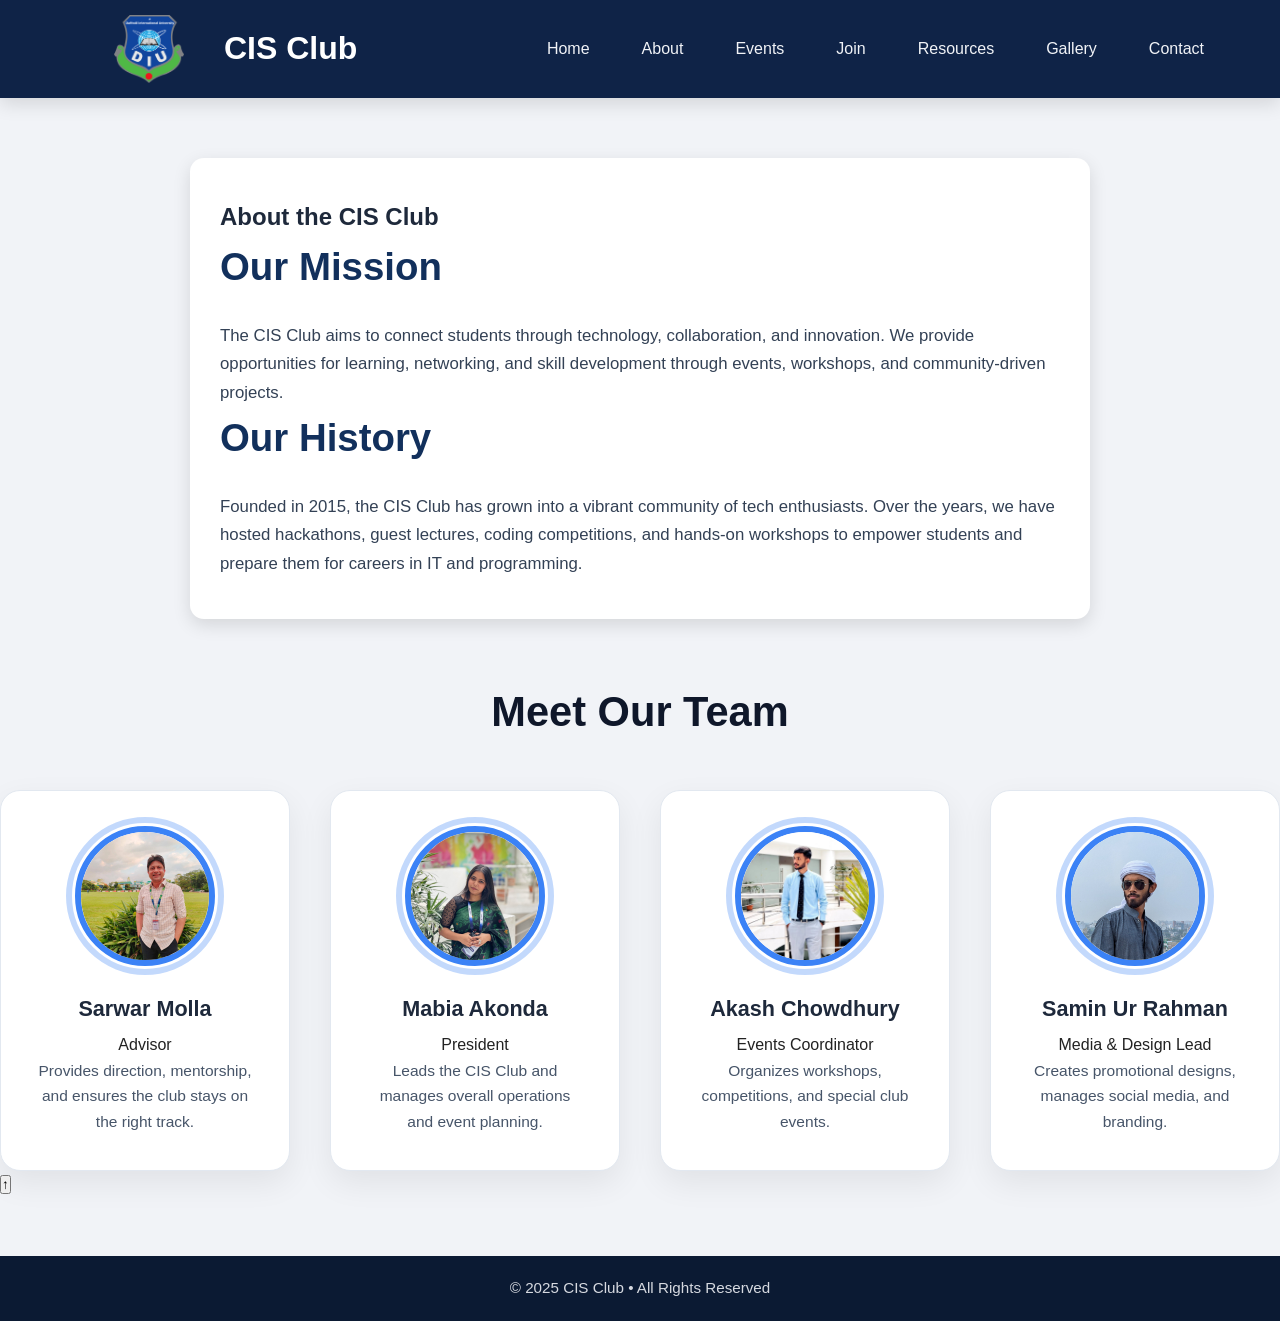
<file: about.html>
<!DOCTYPE html>
<html lang="en">
<head>
    <meta charset="UTF-8">
    <meta name="viewport" content="width=device-width, initial-scale=1.0">
    <title>CIS Club – About</title>
    <link rel="stylesheet" href="style.css">
    <script src="app.js"></script>
</head>

<body>

    <!-- Navigation -->
    <header class="header">
        <nav class="navbar">
            <!-- LOGO + TEXT -->
            <div class="logo-section">
                <img src="logo.png" alt="CIS Club Logo">
                <span class="club-title">CIS Club</span>
            </div>
            <ul class="nav-links">
                <li><a href="index.html">Home</a></li>
                <li><a href="about.html" class="active">About</a></li>
                <li><a href="events.html">Events</a></li>
                <li><a href="members.html">Join</a></li>
                <li><a href="resources.html">Resources</a></li>
                <li><a href="gallery.html">Gallery</a></li>
                <li><a href="contact.html">Contact</a></li>
            </ul>
        </nav>
    </header>

    <!-- Mission Section -->
    <section class="about-section">
        <div class="about-cis-club">
        <h1>About the CIS Club</h1>

        <div class="mission">
            <h2>Our Mission</h2>
            <p>
                The CIS Club aims to connect students through technology, collaboration, and innovation. 
                We provide opportunities for learning, networking, and skill development through events, 
                workshops, and community-driven projects.
            </p>
        </div>

        <!-- History -->
        <div class="history">
            <h2>Our History</h2>
            <p>
                Founded in 2015, the CIS Club has grown into a vibrant community of tech enthusiasts. 
                Over the years, we have hosted hackathons, guest lectures, coding competitions, and 
                hands-on workshops to empower students and prepare them for careers in IT and programming.
            </p>
        </div>
    </section>

    <!-- Team Members -->
    <section class="team-section">
        <h2>Meet Our Team</h2>

        <div class="team-grid">

            <div class="team-card">
                <img src="team1.jpg" alt="Team Member Photo">
                <h3>Sarwar Molla</h3>
                <p>Advisor</p>
                <p class="bio">Provides direction, mentorship, and ensures the club stays on the right track.</p>
            </div>

            <div class="team-card">
                <img src="team2.jpg" alt="Team Member Photo">
                <h3>Mabia Akonda</h3>
                <p>President</p>
                <p class="bio">Leads the CIS Club and manages overall operations and event planning.</p>
            </div>

            <div class="team-card">
                <img src="team3.jpg" alt="Team Member Photo">
                <h3>Akash Chowdhury</h3>
                <p>Events Coordinator</p>
                <p class="bio">Organizes workshops, competitions, and special club events.</p>
            </div>

            <div class="team-card">
                <img src="team4.jpg" alt="Team Member Photo">
                <h3>Samin Ur Rahman</h3>
                <p>Media & Design Lead</p>
                <p class="bio">Creates promotional designs, manages social media, and branding.</p>
            </div>

        </div>
    </section>

    <!-- Scroll-to-top button -->
    <button id="scrollTopBtn" aria-label="Scroll to top">↑</button>

    <!-- Footer -->
    <footer class="footer">
        <p>© 2025 CIS Club • All Rights Reserved</p>
    </footer>

    <!-- Back to Top Button -->
    <a href="#" id="backToTop" class="back-to-top">▲</a>

    
</body>
</html>
</file>
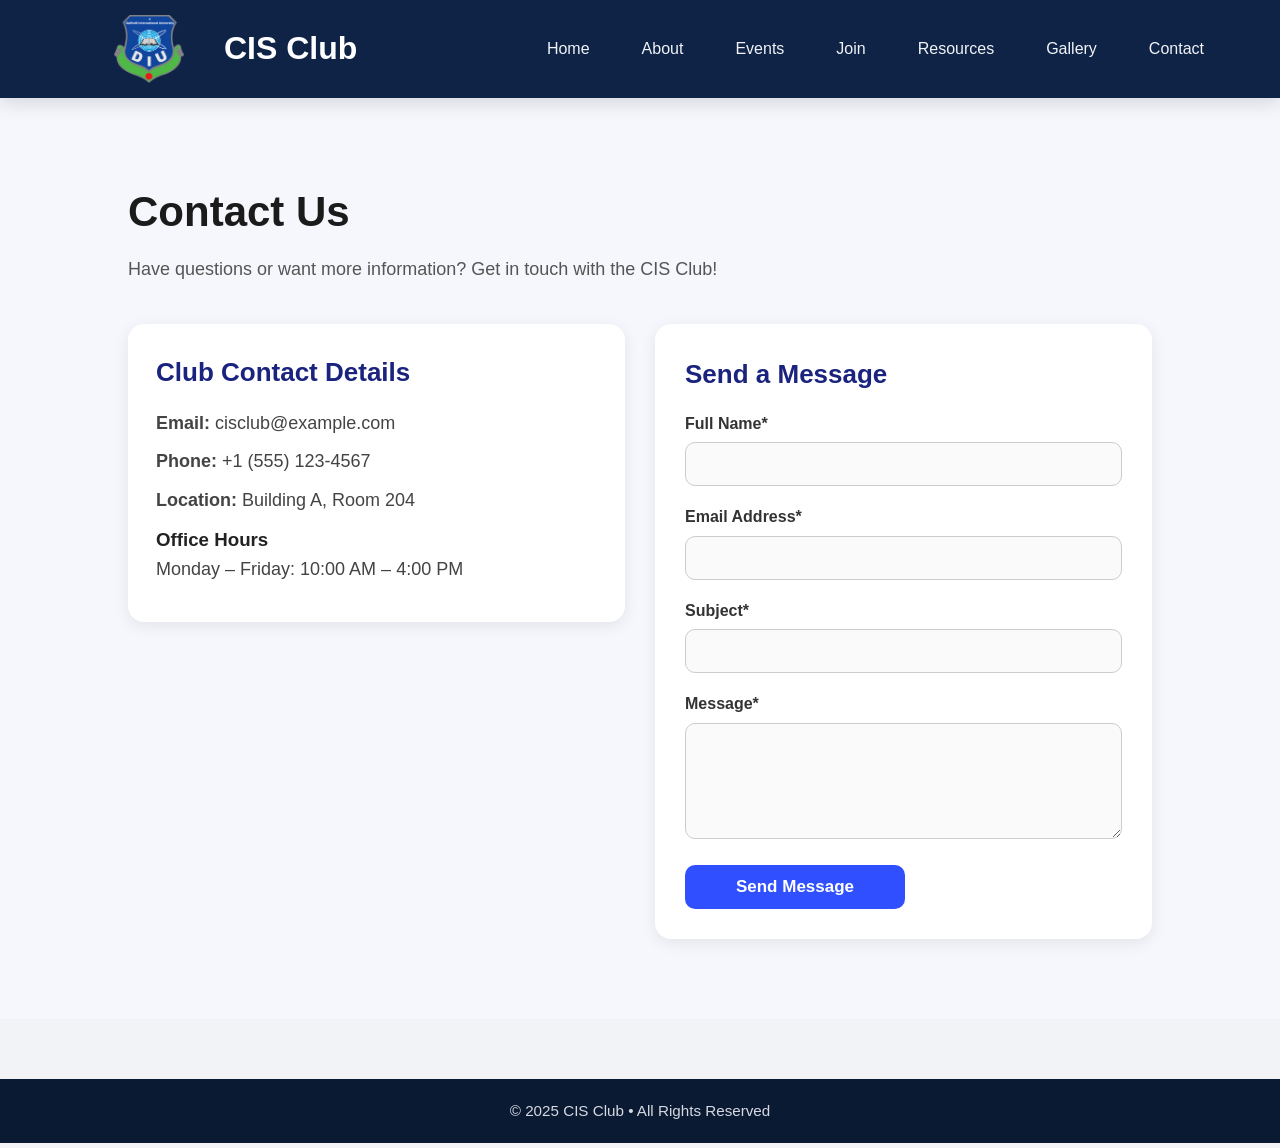
<file: contact.html>
<!DOCTYPE html>
<html lang="en">
<head>
    <meta charset="UTF-8">
    <meta name="viewport" content="width=device-width, initial-scale=1.0">
    <title>CIS Club – Contact</title>
    <link rel="stylesheet" href="style.css">
    <script src="app.js"></script>
</head>

<body>

    <!-- Navigation -->
    <header class="header">
        <nav class="navbar">
            <!-- LOGO + TEXT -->
            <div class="logo-section">
                <img src="logo.png" alt="CIS Club Logo">
                <span class="club-title">CIS Club</span>
            </div>
            <ul class="nav-links">
                <li><a href="index.html">Home</a></li>
                <li><a href="about.html">About</a></li>
                <li><a href="events.html">Events</a></li>
                <li><a href="members.html">Join</a></li>
                <li><a href="resources.html">Resources</a></li>
                <li><a href="gallery.html">Gallery</a></li>
                <li><a href="contact.html" class="active">Contact</a></li>
            </ul>
        </nav>
    </header>

    <!-- Contact Section -->
    <section class="contact-section">
        <h1>Contact Us</h1>
        <p>Have questions or want more information? Get in touch with the CIS Club!</p>

        <div class="contact-container">

            <!-- Contact Info -->
            <div class="contact-info">
                <h2>Club Contact Details</h2>
                <p><strong>Email:</strong> cisclub@example.com</p>
                <p><strong>Phone:</strong> +1 (555) 123-4567</p>
                <p><strong>Location:</strong> Building A, Room 204</p>

                <h3>Office Hours</h3>
                <p>Monday – Friday: 10:00 AM – 4:00 PM</p>
            </div>

            <!-- Message Form -->
            <div class="contact-form">
                <h2>Send a Message</h2>

                <form id="contactForm" novalidate>

                    <div class="form-group">
                        <label for="name">Full Name*</label>
                        <input type="text" id="name" name="name" required>
                        <small class="error-message">Name is required.</small>
                    </div>

                    <div class="form-group">
                        <label for="email">Email Address*</label>
                        <input type="email" id="email" name="email" required>
                        <small class="error-message">Valid email is required.</small>
                    </div>

                    <div class="form-group">
                        <label for="subject">Subject*</label>
                        <input type="text" id="subject" name="subject" required>
                        <small class="error-message">Subject is required.</small>
                    </div>

                    <div class="form-group">
                        <label for="message">Message*</label>
                        <textarea id="message" name="message" rows="5" required></textarea>
                        <small class="error-message">Message cannot be empty.</small>
                    </div>

                    <button type="submit" class="submit-btn">Send Message</button>

                </form>
            </div>

        </div>
    </section>

    <!-- Footer -->
    <footer class="footer">
        <p>© 2025 CIS Club • All Rights Reserved</p>
    </footer>

    <!-- Back to Top Button -->
    <a href="#" id="backToTop" class="back-to-top">▲</a>



</body>
</html>
</file>
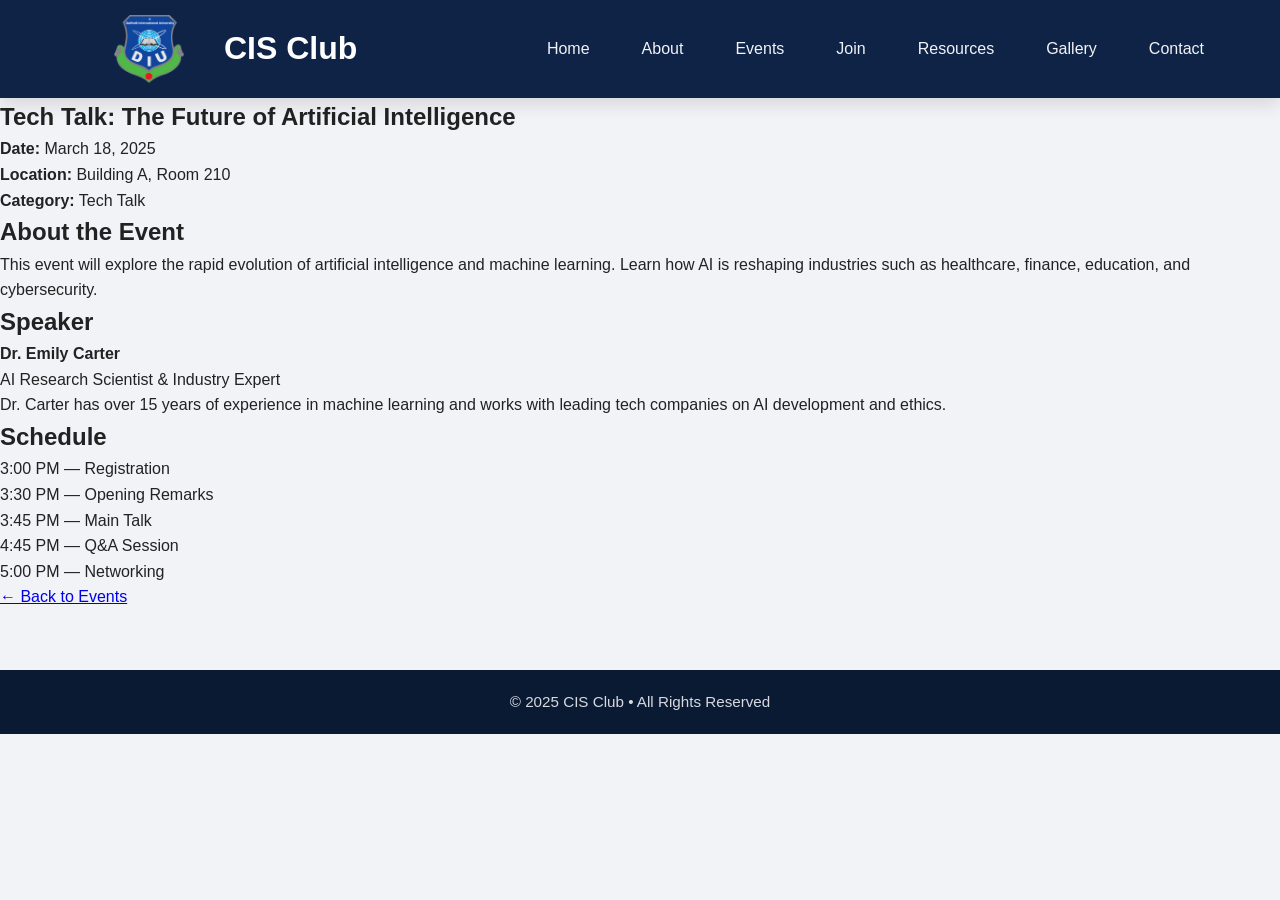
<file: event-detail.html>
<!DOCTYPE html>
<html lang="en">
<head>
    <meta charset="UTF-8">
    <meta name="viewport" content="width=device-width, initial-scale=1.0">
    <title>CIS Club – Event Details</title>

    <!-- Main Stylesheet -->
    <link rel="stylesheet" href="style.css">
    <script src="app.js"></script>
</head>

<body>

    <!-- Navigation -->
    <header class="header">
        <nav class="navbar">

        <!-- LOGO + TEXT -->
            <div class="logo-section">
                <img src="logo.png" alt="CIS Club Logo">
                <span class="club-title">CIS Club</span>
            </div>

            <ul class="nav-links">
                <li><a href="index.html">Home</a></li>
                <li><a href="about.html">About</a></li>
                <li><a href="events.html" class="active">Events</a></li>
                <li><a href="members.html">Join</a></li>
                <li><a href="resources.html">Resources</a></li>
                <li><a href="gallery.html">Gallery</a></li>
                <li><a href="contact.html">Contact</a></li>
            </ul>
        </nav>
    </header>

    <!-- Event Detail Section -->
    <section class="event-detail">

        <div class="event-header">
            <h1>Tech Talk: The Future of Artificial Intelligence</h1>
            <p><strong>Date:</strong> March 18, 2025</p>
            <p><strong>Location:</strong> Building A, Room 210</p>
            <p><strong>Category:</strong> Tech Talk</p>
        </div>

        <div class="event-content">
            <h2>About the Event</h2>
            <p>
                This event will explore the rapid evolution of artificial intelligence and machine
                learning. Learn how AI is reshaping industries such as healthcare, finance, education,
                and cybersecurity.
            </p>

            <h2>Speaker</h2>
            <p>
                <strong>Dr. Emily Carter</strong><br>
                AI Research Scientist & Industry Expert<br>
                Dr. Carter has over 15 years of experience in machine learning and works with leading
                tech companies on AI development and ethics.
            </p>

            <h2>Schedule</h2>
            <ul>
                <li>3:00 PM — Registration</li>
                <li>3:30 PM — Opening Remarks</li>
                <li>3:45 PM — Main Talk</li>
                <li>4:45 PM — Q&A Session</li>
                <li>5:00 PM — Networking</li>
            </ul>

            <a class="back-btn" href="events.html">← Back to Events</a>
        </div>

    </section>

    <!-- Footer -->
    <footer class="footer">
        <p>© 2025 CIS Club • All Rights Reserved</p>
    </footer>

</body>
</html>
</file>
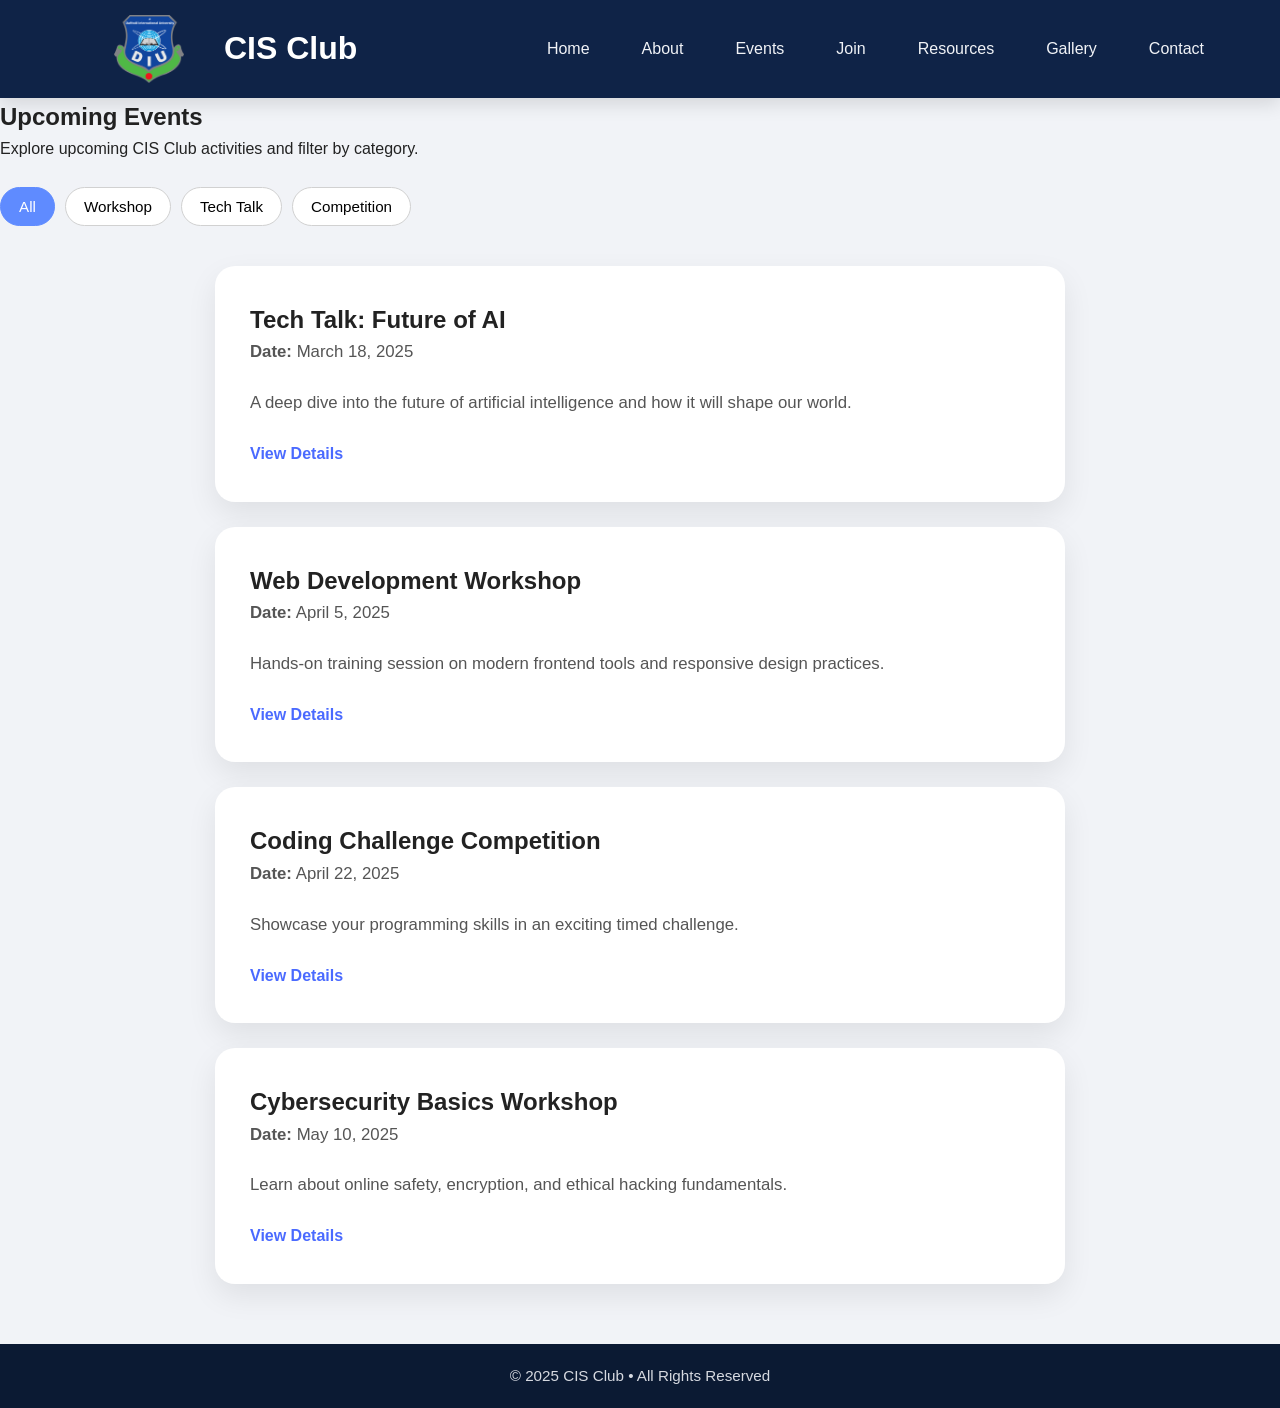
<file: events.html>
<!DOCTYPE html>
<html lang="en">
<head>
    <meta charset="UTF-8">
    <meta name="viewport" content="width=device-width, initial-scale=1.0">
    <title>CIS Club – Events</title>

    <link rel="stylesheet" href="style.css">
    <script src="app.js"></script>
</head>

<body>

    <!-- Navigation -->
    <header class="header">
        <nav class="navbar">
            <!-- LOGO + TEXT -->
            <div class="logo-section">
                <img src="logo.png" alt="CIS Club Logo">
                <span class="club-title">CIS Club</span>
            </div>
            <ul class="nav-links">
                <li><a href="index.html">Home</a></li>
                <li><a href="about.html">About</a></li>
                <li><a href="events.html" class="active">Events</a></li>
                <li><a href="members.html">Join</a></li>
                <li><a href="resources.html">Resources</a></li>
                <li><a href="gallery.html">Gallery</a></li>
                <li><a href="contact.html">Contact</a></li>
            </ul>
        </nav>
    </header>

    <!-- Events Page -->
    <section class="events-page">

        <h1>Upcoming Events</h1>
        <p class="subtitle">Explore upcoming CIS Club activities and filter by category.</p>

        <!-- Filters -->
        <div class="event-filters">
            <button class="filter-btn active" data-category="all">All</button>
            <button class="filter-btn" data-category="workshop">Workshop</button>
            <button class="filter-btn" data-category="tech-talk">Tech Talk</button>
            <button class="filter-btn" data-category="competition">Competition</button>
        </div>

        <!-- Event List -->
        <div class="events-grid">

            <!-- Event 1 -->
            <div class="event-card" data-category="tech-talk">
                <h2>Tech Talk: Future of AI</h2>
                <p><strong>Date:</strong> March 18, 2025</p>
                <p>A deep dive into the future of artificial intelligence and how it will shape our world.</p>
                <a href="event-detail.html" class="details-btn">View Details</a>
            </div>

            <!-- Event 2 -->
            <div class="event-card" data-category="workshop">
                <h2>Web Development Workshop</h2>
                <p><strong>Date:</strong> April 5, 2025</p>
                <p>Hands-on training session on modern frontend tools and responsive design practices.</p>
                <a href="event-detail.html" class="details-btn">View Details</a>
            </div>

            <!-- Event 3 -->
            <div class="event-card" data-category="competition">
                <h2>Coding Challenge Competition</h2>
                <p><strong>Date:</strong> April 22, 2025</p>
                <p>Showcase your programming skills in an exciting timed challenge.</p>
                <a href="event-detail.html" class="details-btn">View Details</a>
            </div>

            <!-- Event 4 -->
            <div class="event-card" data-category="workshop">
                <h2>Cybersecurity Basics Workshop</h2>
                <p><strong>Date:</strong> May 10, 2025</p>
                <p>Learn about online safety, encryption, and ethical hacking fundamentals.</p>
                <a href="event-detail.html" class="details-btn">View Details</a>
            </div>

        </div>

    </section>

    <!-- Footer -->
    <footer class="footer">
        <p>© 2025 CIS Club • All Rights Reserved</p>
    </footer>

    <!-- Back to Top Button -->
    <a href="#" id="backToTop" class="back-to-top">▲</a>

</body>
</html>
</file>
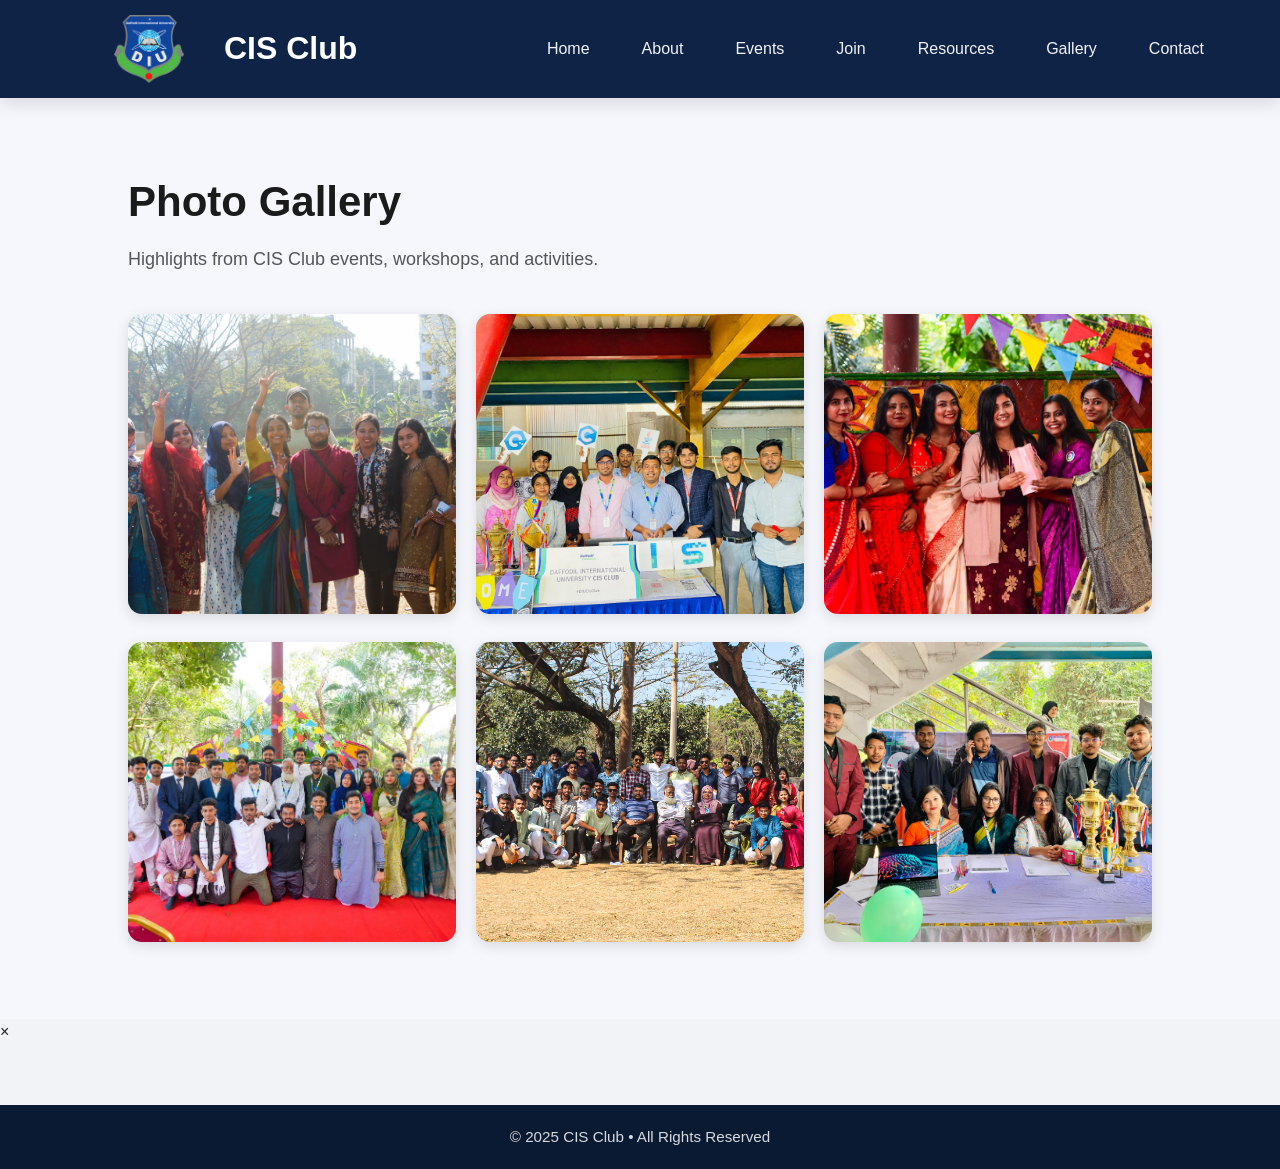
<file: gallery.html>
<!DOCTYPE html>
<html lang="en">
<head>
    <meta charset="UTF-8">
    <meta name="viewport" content="width=device-width, initial-scale=1.0">
    <title>CIS Club – Gallery</title>
    <link rel="stylesheet" href="style.css">
    <script src="app.js"></script>
</head>

<body>

    <!-- Navigation -->
    <header class="header">
        <nav class="navbar">
            <!-- LOGO + TEXT -->
            <div class="logo-section">
                <img src="logo.png" alt="CIS Club Logo">
                <span class="club-title">CIS Club</span>
            </div>
            <ul class="nav-links">
                <li><a href="index.html">Home</a></li>
                <li><a href="about.html">About</a></li>
                <li><a href="events.html">Events</a></li>
                <li><a href="members.html">Join</a></li>
                <li><a href="resources.html">Resources</a></li>
                <li><a href="gallery.html" class="active">Gallery</a></li>
                <li><a href="contact.html">Contact</a></li>
            </ul>
        </nav>
    </header>

    <!-- Gallery Section -->
    <section class="gallery-section">
        <h1>Photo Gallery</h1>
        <p>Highlights from CIS Club events, workshops, and activities.</p>

        <div class="gallery-grid">

            <div class="gallery-item">
                <img src="gallery1.jpg" alt="Gallery Image 1">
            </div>

            <div class="gallery-item">
                <img src="gallery2.jpg" alt="Gallery Image 2">
            </div>

            <div class="gallery-item">
                <img src="gallery3.jpg" alt="Gallery Image 3">
            </div>

            <div class="gallery-item">
                <img src="gallery4.jpg" alt="Gallery Image 4">
            </div>

            <div class="gallery-item">
                <img src="gallery5.jpg" alt="Gallery Image 5">
            </div>

            <div class="gallery-item">
                <img src="gellery6.jpg" alt="Gallery Image 6">
            </div>

        </div>
    </section>

    <!-- Modal / Lightbox Structure (JS needed later) -->
    <div id="lightboxModal" class="lightbox-modal">
        <span class="close-lightbox">&times;</span>
        <img class="lightbox-content" id="lightboxImage" alt="">
        <div class="lightbox-caption" id="lightboxCaption"></div>
    </div>

    <!-- Footer -->
    <footer class="footer">
        <p>© 2025 CIS Club • All Rights Reserved</p>
    </footer>

    <!-- Back to Top Button -->
    <a href="#" id="backToTop" class="back-to-top">▲</a>

    
</body>
</html>
</file>
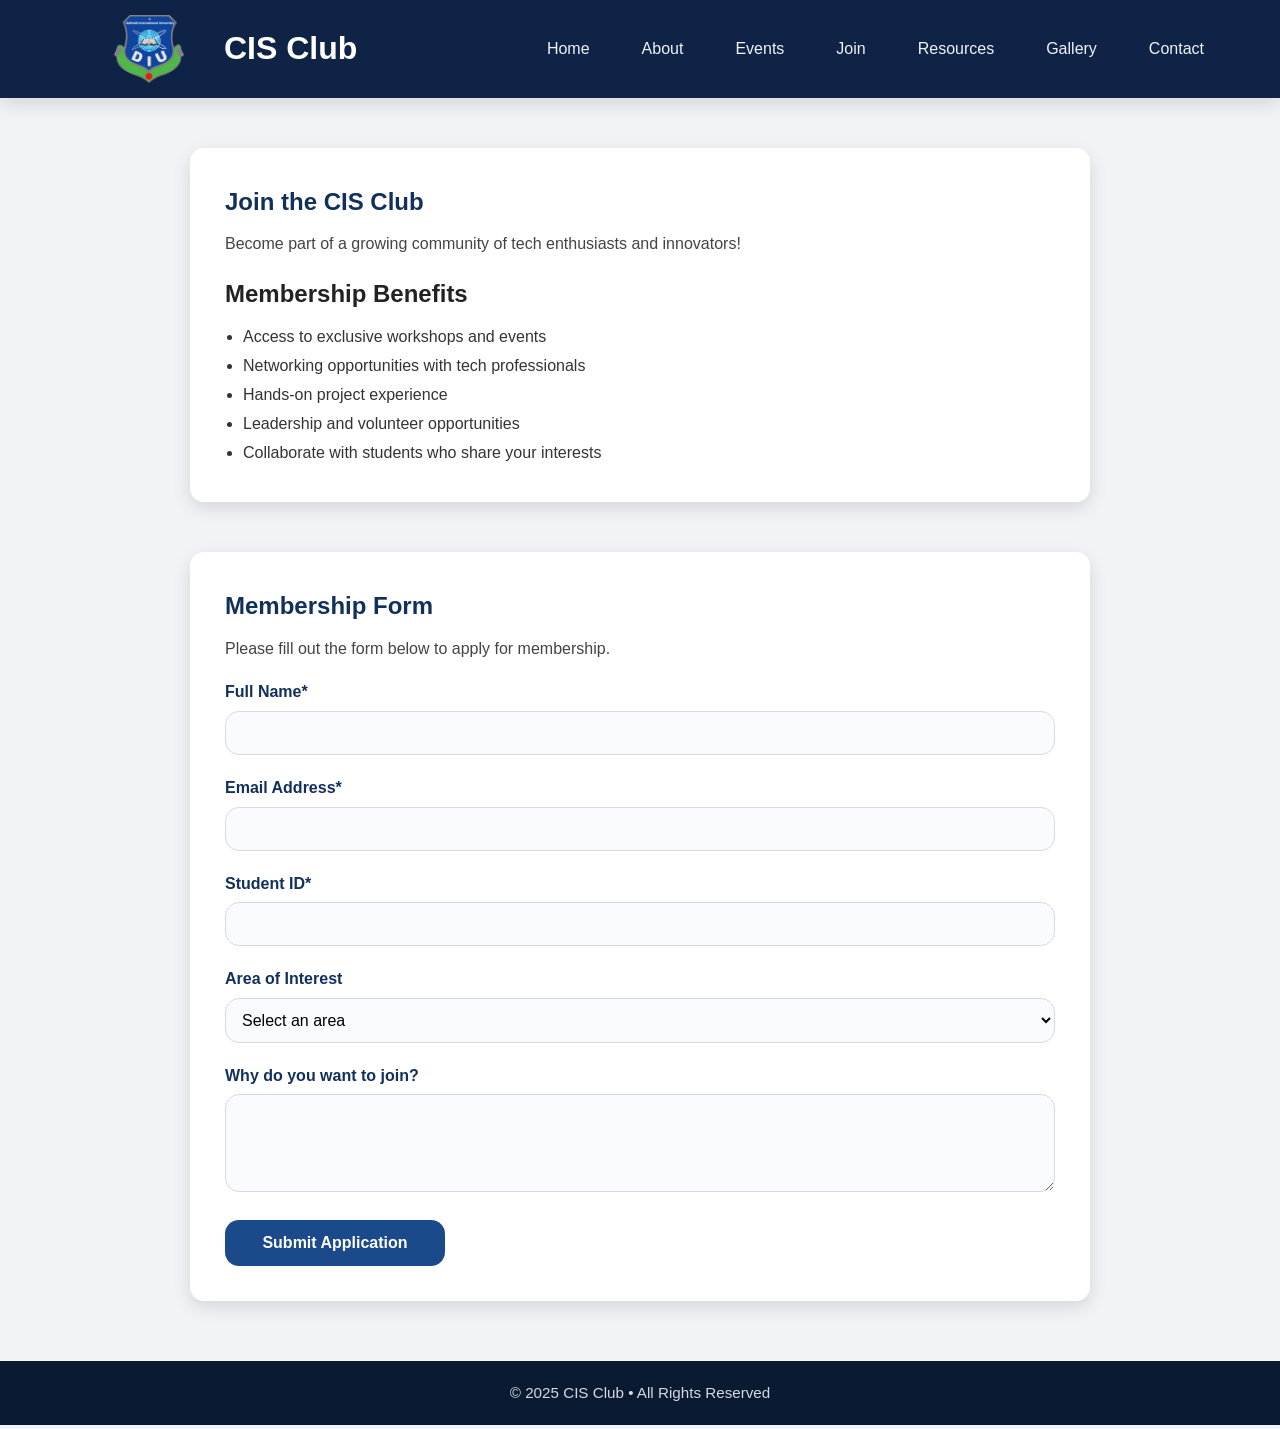
<file: members.html>
<!DOCTYPE html>
<html lang="en">
<head>
    <meta charset="UTF-8">
    <meta name="viewport" content="width=device-width, initial-scale=1.0">
    <title>CIS Club – Join</title>
    <link rel="stylesheet" href="style.css">
    <script src="app.js"></script>
</head>

<body>

    <!-- Navigation -->
    <header class="header">
        <nav class="navbar">
            <!-- LOGO + TEXT -->
            <div class="logo-section">
                <img src="logo.png" alt="CIS Club Logo">
                <span class="club-title">CIS Club</span>
            </div>
            <ul class="nav-links">
                <li><a href="index.html">Home</a></li>
                <li><a href="about.html">About</a></li>
                <li><a href="events.html">Events</a></li>
                <li><a href="members.html" class="active">Join</a></li>
                <li><a href="resources.html">Resources</a></li>
                <li><a href="gallery.html">Gallery</a></li>
                <li><a href="contact.html">Contact</a></li>
            </ul>
        </nav>
    </header>

    <!-- Membership Benefits Section -->
    <section class="membership-section">
        <h1>Join the CIS Club</h1>
        <p>Become part of a growing community of tech enthusiasts and innovators!</p>

        <h2>Membership Benefits</h2>
        <ul class="benefits-list">
            <li>Access to exclusive workshops and events</li>
            <li>Networking opportunities with tech professionals</li>
            <li>Hands-on project experience</li>
            <li>Leadership and volunteer opportunities</li>
            <li>Collaborate with students who share your interests</li>
        </ul>
    </section>

    <!-- Join Form -->
    <section class="join-form-section">
        <h2>Membership Form</h2>
        <p>Please fill out the form below to apply for membership.</p>

        <form id="joinForm" novalidate>
            <div class="form-group">
                <label for="name">Full Name*</label>
                <input type="text" id="name" name="name" required>
                <small class="error-message">Name is required.</small>
            </div>

            <div class="form-group">
                <label for="email">Email Address*</label>
                <input type="email" id="email" name="email" required>
                <small class="error-message">Valid email is required.</small>
            </div>

            <div class="form-group">
                <label for="studentId">Student ID*</label>
                <input type="text" id="studentId" name="studentId" required>
                <small class="error-message">Student ID is required.</small>
            </div>

            <div class="form-group">
                <label for="interest">Area of Interest</label>
                <select id="interest" name="interest">
                    <option value="">Select an area</option>
                    <option value="Web Development">Web Development</option>
                    <option value="Cybersecurity">Cybersecurity</option>
                    <option value="AI / ML">AI / Machine Learning</option>
                    <option value="Game Development">Game Development</option>
                    <option value="Networking">Networking</option>
                </select>
            </div>

            <div class="form-group">
                <label for="message">Why do you want to join?</label>
                <textarea id="message" name="message" rows="4"></textarea>
            </div>

            <button type="submit" class="submit-btn">Submit Application</button>
        </form>
    </section>

    <!-- Footer -->
    <footer class="footer">
        <p>© 2025 CIS Club • All Rights Reserved</p>
    </footer>

    <!-- Back to Top Button -->
    <a href="#" id="backToTop" class="back-to-top">▲</a>

    
    
</body>
</html>
</file>
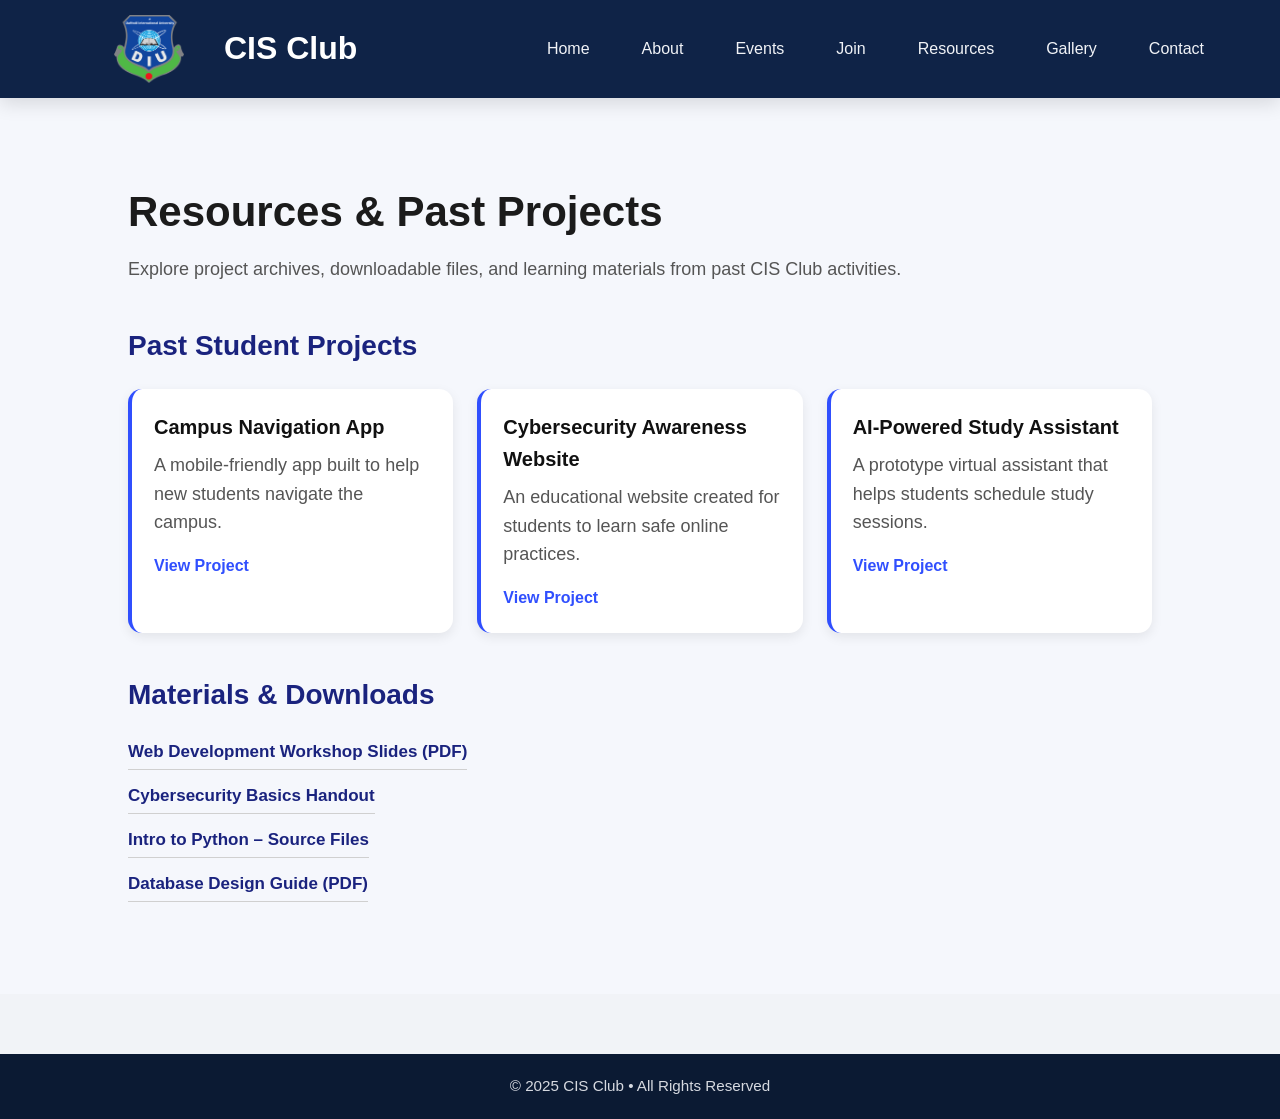
<file: resources.html>
<!DOCTYPE html>
<html lang="en">
<head>
    <meta charset="UTF-8">
    <meta name="viewport" content="width=device-width, initial-scale=1.0">
    <title>CIS Club – Resources</title>
    <link rel="stylesheet" href="style.css">
    <script src="app.js"></script>
</head>

<body>

    <!-- Navigation -->
    <header class="header">
        <nav class="navbar">
            <!-- LOGO + TEXT -->
            <div class="logo-section">
                <img src="logo.png" alt="CIS Club Logo">
                <span class="club-title">CIS Club</span>
            </div>
            <ul class="nav-links">
                <li><a href="index.html">Home</a></li>
                <li><a href="about.html">About</a></li>
                <li><a href="events.html">Events</a></li>
                <li><a href="members.html">Join</a></li>
                <li><a href="resources.html" class="active">Resources</a></li>
                <li><a href="gallery.html">Gallery</a></li>
                <li><a href="contact.html">Contact</a></li>
            </ul>
        </nav>
    </header>

    <!-- Resources Section -->
    <section class="resources-section">
        <h1>Resources & Past Projects</h1>
        <p>Explore project archives, downloadable files, and learning materials from past CIS Club activities.</p>

        <!-- Past Projects -->
        <h2>Past Student Projects</h2>
        <div class="resources-grid">

            <div class="resource-card">
                <h3>Campus Navigation App</h3>
                <p>A mobile-friendly app built to help new students navigate the campus.</p>
                <a href="#" class="resource-link">View Project</a>
            </div>

            <div class="resource-card">
                <h3>Cybersecurity Awareness Website</h3>
                <p>An educational website created for students to learn safe online practices.</p>
                <a href="#" class="resource-link">View Project</a>
            </div>

            <div class="resource-card">
                <h3>AI-Powered Study Assistant</h3>
                <p>A prototype virtual assistant that helps students schedule study sessions.</p>
                <a href="#" class="resource-link">View Project</a>
            </div>

        </div>

        <!-- Downloadable Materials -->
        <h2>Materials & Downloads</h2>
        <ul class="materials-list">
            <li><a href="#" download>Web Development Workshop Slides (PDF)</a></li>
            <li><a href="#" download>Cybersecurity Basics Handout</a></li>
            <li><a href="#" download>Intro to Python – Source Files</a></li>
            <li><a href="#" download>Database Design Guide (PDF)</a></li>
        </ul>

    </section>

    <!-- Footer -->
    <footer class="footer">
        <p>© 2025 CIS Club • All Rights Reserved</p>
    </footer>

    <!-- Back to Top Button -->
    <a href="#" id="backToTop" class="back-to-top">▲</a>

    
</html>
</file>
<file: style.css>
/* ===========================================================
   RESET & BASE
=========================================================== */
* {
    margin: 0;
    padding: 0;
    box-sizing: border-box;
}

:root {
    /* Color System (Facebook-like but modern/A.I.) */
    --blue-900: #0B1A33;
    --blue-800: #0F2347;
    --blue-700: #12305C;
    --blue-600: #1A4A8A;
    --blue-500: #246BCE;
    --blue-400: #4C8FFF;
    --blue-300: #A7C7FF;
    --white: #ffffff;
    --gray-100: #f1f3f7;
    --gray-300: #d6d9e0;

    /* Aesthetic settings */
    --radius: 14px;
    --shadow-md: 0 6px 18px rgba(0,0,0,0.12);
    --shadow-lg: 0 10px 26px rgba(0,0,0,0.18);

    --font-main: "Inter", "Poppins", sans-serif;
}

body {
    font-family: var(--font-main);
    background: var(--gray-100);
    color: #222;
    line-height: 1.6;
}

/* Centered container */
.container {
    width: 90%;
    max-width: 1200px;
    margin: auto;
}

/* ===========================================================
   NAVIGATION (FACEBOOK STYLE)
=========================================================== */
.header {
    background: var(--blue-800);
    backdrop-filter: blur(14px);
    padding: 14px 0;
    position: sticky;
    top: 0;
    z-index: 1000;
    box-shadow: var(--shadow-md);
}

.navbar {
    width: 90%;
    margin: auto;
    display: flex;
    justify-content: space-between;
    align-items: center;
}

.logo {
    color: var(--white);
    font-size: 1.9rem;
    font-weight: 700;
    text-decoration: none;
    letter-spacing: 0.5px;
}

.nav-links {
    display: flex;
    gap: 28px;
    list-style: none;
}

.nav-links a {
    color: var(--gray-100);
    text-decoration: none;
    font-weight: 500;
    padding: 8px 12px;
    border-radius: var(--radius);
    transition: 0.25s ease;
}

.nav-links a:hover {
    background: var(--blue-600);
}

/* ===========================================================
   HERO (AI GLASS GRADIENT)
=========================================================== */
.hero {
    height: 75vh;
    background: linear-gradient(
        rgba(11,26,51,0.72),
        rgba(11,26,51,0.72)
    ),
    url("images/hero.jpg") center/cover no-repeat;
    display: flex;
    align-items: center;
    justify-content: center;
    padding: 0 20px;
}

.hero-content {
    text-align: center;
    width: 90%;
    max-width: 700px;
    padding: 30px;
    color: var(--white);
    background: rgba(255,255,255,0.06);
    backdrop-filter: blur(12px);
    border-radius: var(--radius);
    box-shadow: var(--shadow-md);
    animation: fadeIn 1.2s ease;
}

.hero h1 {
    font-size: 3.2rem;
    margin-bottom: 12px;
    text-shadow: 0 4px 10px rgba(0,0,0,0.3);
}

.hero p {
    font-size: 1.2rem;
    margin-bottom: 25px;
    opacity: 0.95;
}

/* CTA Button */
.cta-btn {
    display: inline-block;
    background: var(--blue-500);
    padding: 14px 26px;
    border-radius: var(--radius);
    color: var(--white);
    text-decoration: none;
    font-weight: 600;
    box-shadow: var(--shadow-md);
    transition: 0.3s ease;
}

.cta-btn:hover {
    background: var(--blue-400);
    transform: translateY(-3px);
}

/* ===========================================================
   FEATURED EVENT — PREMIUM A.I. STYLE
=========================================================== */
.featured-event {
    padding: 90px 20px;
    background: linear-gradient(135deg, #0B1A33, #12305C);
    color: var(--white);
    position: relative;
    overflow: hidden;
}

/* Soft floating circles like AI dashboards */
.featured-event::before,
.featured-event::after {
    content: "";
    position: absolute;
    border-radius: 50%;
    background: rgba(255,255,255,0.08);
    filter: blur(40px);
}

.featured-event::before {
    width: 280px;
    height: 280px;
    top: -80px;
    right: -80px;
}

.featured-event::after {
    width: 200px;
    height: 200px;
    bottom: -60px;
    left: -60px;
}

.featured-event h2 {
    font-size: 2.8rem;
    text-align: center;
    margin-bottom: 50px;
    font-weight: 700;
    letter-spacing: 1px;
}

/* Modern glass event card */
/* Event Filter Buttons */
.event-filters {
    display: flex;
    gap: 10px;
    margin: 25px 0 40px;
}

.event-filters button {
    padding: 10px 18px;
    border-radius: 30px;
    border: 1px solid #d1d1d1;
    background: #fff;
    cursor: pointer;
    transition: 0.3s ease;
    font-size: 0.95rem;
}

.event-filters button:hover {
    background: #f1f5ff;
    border-color: #5f8bff;
}

.event-filters .active {
    background: #5f8bff;
    color: #fff;
    border-color: #5f8bff;
}

.event-card {
    background: #ffffff;
    padding: 35px;
    border-radius: 20px;
    margin: 25px 0;
    box-shadow: 0 12px 30px rgba(0,0,0,0.08);
    transition: 0.3s ease;
    max-width: 850px;
    margin-left: auto;
    margin-right: auto;
}

.event-card:hover {
    transform: translateY(-6px);
    box-shadow: 0 18px 40px rgba(0,0,0,0.12);
}

.event-card h3 {
    font-size: 1.8rem;
    margin-bottom: 12px;
    font-weight: 700;
    color: #1a1a1a;
}

.event-card .event-date {
    font-size: 1rem;
    margin-bottom: 12px;
    color: #6c6c6c;
    font-weight: 600;
}

.event-card p {
    color: #555;
    font-size: 1.05rem;
    margin-bottom: 24px;
    line-height: 1.6;
}

.event-card a {
    color: #4a6aff;
    font-weight: 600;
    text-decoration: none;
    transition: 0.2s;
}

.event-card a:hover {
    text-decoration: underline;
}

/* ===========================================================
   FOOTER
=========================================================== */
.footer {
    background: var(--blue-900);
    color: var(--gray-300);
    padding: 20px;
    text-align: center;
    margin-top: 60px;
    font-size: 0.95rem;
}

/* ===========================================================
   ANIMATIONS
=========================================================== */
@keyframes fadeIn {
    from { opacity: 0; transform: translateY(20px); }
    to { opacity: 1; transform: translateY(0); }
}

/* ===========================================================
   RESPONSIVE
=========================================================== */
@media (max-width: 900px) {
    .hero h1 { font-size: 2.5rem; }
}

@media (max-width: 600px) {
    .nav-links { display: none; } /* mobile menu ready */
}

/* ===========================================================
   TEAM SECTION — ULTRA POLISHED & FIXED CIRCLES
=========================================================== */

.team-section h2 {
    font-size: 2.6rem;
    text-align: center;
    color: #0f172a;
    font-weight: 700;
    margin-bottom: 45px;
}

.team-grid {
    display: grid;
    grid-template-columns: repeat(auto-fit, minmax(260px, 1fr));
    gap: 40px;
}

.team-card {
    background: #ffffff;
    padding: 35px;
    border-radius: 20px;
    box-shadow: 0 12px 32px rgba(0, 0, 0, 0.07);
    border: 1px solid #e2e8f0;
    text-align: center;
    transition: 0.35s ease;
}

.team-card:hover {
    transform: translateY(-10px) scale(1.015);
    box-shadow: 0 18px 42px rgba(0, 0, 0, 0.1);
}

/* PERFECT CIRCLE FIX */
.team-card img {
    width: 140px;
    height: 140px;
    aspect-ratio: 1/1;        /* Forces a perfect square ALWAYS */
    border-radius: 50%;       /* Perfect circle */
    object-fit: cover;        /* Crops correctly */
    border: 6px solid #3b82f6;
    outline: 6px solid rgba(59, 130, 246, 0.3);
    outline-offset: 3px;      /* Extra premium circle */
    margin-bottom: 18px;
}

.team-card h3 {
    font-size: 1.35rem;
    font-weight: 700;
    color: #1e293b;
    margin-bottom: 6px;
}

.team-card p.role {
    font-size: 0.97rem;
    font-weight: 600;
    color: #2563eb;
    margin-bottom: 14px;
}

.team-card p.bio {
    font-size: 0.97rem;
    color: #475569;
    line-height: 1.65;
}

/* ===========================================================
   HERO SECTION PROFESSIONAL UPGRADE
=========================================================== */
.hero {
    height: 100vh; /* Full-screen */
    position: relative;
    display: flex;
    align-items: center;
    justify-content: center;
    padding: 0 20px;
    overflow: hidden;
    color: var(--white);
}

/* Optional: Video background */
.hero video {
    position: absolute;
    top: 50%;
    left: 50%;
    width: 100%;
    height: 100%;
    object-fit: cover;
    transform: translate(-50%, -50%);
    z-index: 1;
    filter: brightness(0.6); /* Darken for text readability */
}

/* Hero glass content */
.hero-content {
    position: relative;
    z-index: 2;
    max-width: 720px;
    text-align: center;
    padding: 40px 35px;
    background: rgba(255, 255, 255, 0.08);
    backdrop-filter: blur(18px);
    border-radius: var(--radius);
    box-shadow: var(--shadow-lg);
    animation: fadeUp 1.2s ease forwards;
}

.hero-content h1 {
    font-size: 3.5rem;
    font-weight: 800;
    margin-bottom: 20px;
    line-height: 1.2;
    letter-spacing: 1px;
    text-shadow: 0 5px 15px rgba(0, 0, 0, 0.35);
    transition: 0.3s ease;
}

.hero-content h1 span {
    color: var(--blue-400); /* Highlight keywords */
}

.hero-content p {
    font-size: 1.25rem;
    margin-bottom: 35px;
    color: rgba(255, 255, 255, 0.95);
    line-height: 1.6;
}

/* CTA Buttons with gradient and hover effect */
.cta-btn {
    display: inline-block;
    padding: 16px 32px;
    font-size: 1.05rem;
    font-weight: 700;
    border-radius: var(--radius);
    background: linear-gradient(135deg, #246BCE, #4C8FFF);
    color: var(--white);
    box-shadow: 0 8px 25px rgba(36, 107, 206, 0.35);
    transition: all 0.35s ease;
    text-decoration: none;
}

.cta-btn:hover {
    transform: translateY(-4px) scale(1.02);
    box-shadow: 0 12px 35px rgba(36, 107, 206, 0.45);
    background: linear-gradient(135deg, #4C8FFF, #246BCE);
}

/* Floating accent circles (AI-modern feel) */
.hero::before,
.hero::after {
    content: '';
    position: absolute;
    border-radius: 50%;
    background: rgba(76, 143, 255, 0.08);
    filter: blur(60px);
    z-index: 1;
}

.hero::before {
    width: 350px;
    height: 350px;
    top: -80px;
    right: -100px;
}

.hero::after {
    width: 220px;
    height: 220px;
    bottom: -60px;
    left: -70px;
}

/* Fade-up animation */
@keyframes fadeUp {
    0% { opacity: 0; transform: translateY(30px); }
    100% { opacity: 1; transform: translateY(0); }
}

/* Responsive adjustments */
@media (max-width: 900px) {
    .hero-content h1 { font-size: 2.8rem; }
    .hero-content p { font-size: 1.1rem; }
}

@media (max-width: 600px) {
    .hero-content { padding: 30px 20px; }
    .cta-btn { padding: 14px 28px; font-size: 1rem; }
}

/* ===========================================================
   MEMBERSHIP PAGE
=========================================================== */

.membership-section,
.join-form-section {
    width: 90%;
    max-width: 900px;
    margin: 50px auto;
    background: #ffffff;
    padding: 35px;
    border-radius: var(--radius);
    box-shadow: var(--shadow-md);
}

/* Headings */
.membership-section h1,
.join-form-section h2 {
    color: var(--blue-700);
    margin-bottom: 10px;
    font-weight: 700;
}

.membership-section p,
.join-form-section p {
    color: #444;
    margin-bottom: 18px;
}

/* Benefits List */
.benefits-list {
    margin-left: 18px;
    margin-top: 10px;
    line-height: 1.8;
    color: #333;
}

/* -------- FORM -------- */
form {
    margin-top: 15px;
}

.form-group {
    margin-bottom: 20px;
}

label {
    display: block;
    font-weight: 600;
    color: var(--blue-700);
    margin-bottom: 6px;
}

input,
select,
textarea {
    width: 100%;
    padding: 12px;
    border: 1px solid var(--gray-300);
    border-radius: var(--radius);
    font-size: 1rem;
    background: #f9fbff;
    transition: 0.2s;
}

/* Focus effect */
input:focus,
select:focus,
textarea:focus {
    border-color: var(--blue-500);
    box-shadow: 0 0 4px rgba(36, 107, 206, 0.35);
    outline: none;
}

/* Error messages */
.error-message {
    display: none;
    color: red;
    font-size: 0.85rem;
    margin-top: 4px;
}

/* Submit Button */
.submit-btn {
    padding: 14px 22px;
    background: var(--blue-600);
    color: #fff;
    border: none;
    cursor: pointer;
    border-radius: var(--radius);
    font-size: 1rem;
    font-weight: 600;
    transition: 0.25s ease;
    width: 100%;
    max-width: 220px;
}

.submit-btn:hover {
    background: var(--blue-500);
}

/* Responsive */
@media (max-width: 600px) {
    .membership-section,
    .join-form-section {
        padding: 25px;
    }

    .submit-btn {
        width: 100%;
    }
}

/* ===== RESOURCES PAGE MAIN STYLES ===== */

.resources-section {
    padding: 80px 10%;
    background: #f5f7fc;
}

.resources-section h1 {
    font-size: 42px;
    font-weight: 800;
    margin-bottom: 10px;
    color: #1b1b1b;
}

.resources-section p {
    font-size: 18px;
    color: #555;
    margin-bottom: 40px;
}

/* ----- SUBHEADINGS ----- */
.resources-section h2 {
    margin-top: 40px;
    margin-bottom: 20px;
    font-size: 28px;
    font-weight: 700;
    color: #1a237e;
}

/* ===== GRID FOR PROJECT CARDS ===== */
.resources-grid {
    display: grid;
    grid-template-columns: repeat(auto-fit, minmax(280px, 1fr));
    gap: 24px;
    margin-bottom: 40px;
}

/* ===== PROJECT CARD STYLE ===== */
.resource-card {
    background: #ffffff;
    padding: 22px;
    border-radius: 14px;
    box-shadow: 0 4px 12px rgba(0,0,0,0.08);
    transition: 0.25s ease-in-out;
    border-left: 4px solid #304ffe;
}

.resource-card h3 {
    margin-top: 0;
    margin-bottom: 8px;
    font-size: 20px;
    font-weight: 700;
    color: #111;
}

.resource-card p {
    color: #555;
    margin-bottom: 16px;
}

/* Hover animation */
.resource-card:hover {
    transform: translateY(-5px);
    box-shadow: 0 10px 26px rgba(0,0,0,0.15);
}

/* View project link */
.resource-link {
    display: inline-block;
    font-weight: 600;
    color: #304ffe;
    text-decoration: none;
    transition: 0.2s;
}

.resource-link:hover {
    padding-left: 6px;
    text-decoration: underline;
}

/* ===== DOWNLOADS LIST ===== */
.materials-list {
    list-style: none;
    padding-left: 0;
    margin-top: 10px;
}

.materials-list li {
    margin-bottom: 12px;
}

.materials-list a {
    font-size: 17px;
    font-weight: 600;
    color: #1a237e;
    text-decoration: none;
    border-bottom: 1px solid #d0d0d0;
    display: inline-block;
    padding-bottom: 4px;
    transition: 0.3s ease;
}

.materials-list a:hover {
    color: #0d47a1;
    padding-left: 8px;
}

/* ===== OPTIONAL: Smooth fade-in animation ===== */
.resources-section {
    animation: fadeIn 0.6s ease;
}

@keyframes fadeIn {
    from { opacity: 0; transform: translateY(10px); }
    to   { opacity: 1; transform: translateY(0); }
}

.gallery-section {
padding: 70px 10%;
background: #f5f7fc;
}

.gallery-section h1 {
font-size: 42px;
font-weight: 800;
margin-bottom: 10px;
color: #1b1b1b;
}

.gallery-section p {
font-size: 18px;
color: #555;
margin-bottom: 40px;
}

/* ===== GRID GALLERY (3x3) ===== */
.gallery-grid {
display: grid;
grid-template-columns: repeat(3, 1fr); /* 3 images per row */
gap: 20px; /* slightly bigger gap */
}

/* Photo items */
.gallery-grid img {
width: 100%;
height: 300px; /* bigger image height */
object-fit: cover;
border-radius: 14px;
box-shadow: 0 4px 14px rgba(0,0,0,0.12);
cursor: pointer;
transition: 0.3s ease;
}

/* Hover zoom + shadow */
.gallery-grid img:hover {
transform: scale(1.05);
box-shadow: 0 10px 24px rgba(0,0,0,0.18);
}

/* ===== LIGHTBOX (optional – works when JS added) ===== */
.lightbox {
position: fixed;
top: 0;
left: 0;
width: 100%;
height: 100%;
background: rgba(0,0,0,0.85);
display: none;
align-items: center;
justify-content: center;
z-index: 999;
}

.lightbox img {
max-width: 90%;
max-height: 80%;
border-radius: 10px;
box-shadow: 0 0 30px rgba(255,255,255,0.2);
}

.lightbox.close-area {
cursor: pointer;
}

/* Fade animation */
.gallery-section {
animation: fadeIn 0.6s ease;
}

@keyframes fadeIn {
from { opacity: 0; transform: translateY(10px); }
to   { opacity: 1; transform: translateY(0); }
}

/* ===== CONTACT PAGE ===== */

.contact-section {
    padding: 80px 10%;
    background: #f5f7fc;
}

.contact-section h1 {
    font-size: 42px;
    font-weight: 800;
    margin-bottom: 10px;
    color: #1b1b1b;
}

.contact-section p {
    font-size: 18px;
    color: #555;
    margin-bottom: 40px;
}

/* ===== CONTACT CONTAINER ===== */
.contact-container {
    display: grid;
    grid-template-columns: repeat(auto-fit, minmax(320px, 1fr));
    gap: 30px;
    align-items: flex-start;
}

/* ===== CONTACT INFO BOX ===== */
.contact-info {
    background: #ffffff;
    padding: 28px;
    border-radius: 16px;
    box-shadow: 0 4px 16px rgba(0,0,0,0.08);
}

.contact-info h2 {
    font-size: 26px;
    margin-bottom: 15px;
    color: #1a237e;
}

.contact-info p {
    margin-bottom: 10px;
    color: #444;
    line-height: 1.6;
}

.contact-info a {
    color: #304ffe;
    text-decoration: none;
    font-weight: 600;
}

.contact-info a:hover {
    text-decoration: underline;
}

/* ===== CONTACT FORM ===== */
.contact-form {
    background: #ffffff;
    padding: 30px;
    border-radius: 16px;
    box-shadow: 0 4px 16px rgba(0,0,0,0.08);
}

.contact-form h2 {
    margin-bottom: 15px;
    color: #1a237e;
    font-size: 26px;
    font-weight: 700;
}

.contact-form .form-group {
    margin-bottom: 18px;
}

.contact-form label {
    display: block;
    font-weight: 600;
    margin-bottom: 6px;
    color: #333;
}

.contact-form input,
.contact-form textarea {
    width: 100%;
    padding: 12px;
    border-radius: 10px;
    border: 1px solid #ccc;
    font-size: 16px;
    transition: 0.2s ease;
    background: #fafafa;
}

.contact-form input:focus,
.contact-form textarea:focus {
    border-color: #304ffe;
    background: #fff;
    box-shadow: 0 0 0 3px rgba(48,79,254,0.15);
    outline: none;
}

/* ===== SUBMIT BUTTON ===== */
.contact-form button {
    background: #304ffe;
    color: #fff;
    border: none;
    padding: 12px 22px;
    border-radius: 10px;
    font-size: 17px;
    font-weight: 600;
    cursor: pointer;
    transition: 0.25s;
}

.contact-form button:hover {
    background: #1a2cff;
    transform: translateY(-3px);
    box-shadow: 0 6px 18px rgba(0,0,0,0.15);
}

/* ===== ANIMATION ===== */
.contact-section {
    animation: fadeIn 0.7s ease;
}

@keyframes fadeIn {
    from { opacity: 0; transform: translateY(12px); }
    to   { opacity: 1; transform: translateY(0); }
}

.logo-section {
    display: flex;
    align-items: center;
    gap: 40px; /* Increase this to move the text right */
}

.logo-section img {
    width: 70px;
    height: 70px;
    object-fit: contain;
    margin-left: 50px;
}

.club-title {
    color: var(--white);
    font-size: 2rem;
    font-weight: 700;
}

/* ===============================
   ABOUT CIS CLUB SECTION
=============================== */

.about-cis-club {
    background: var(--white);
    padding: 40px 30px;
    max-width: 900px;
    margin: 60px auto;
    border-radius: var(--radius);
    box-shadow: var(--shadow-md);
    font-family: var(--font-main);
    color: #1e293b; /* Dark navy for headings */
}

.about-cis-club h2 {
    font-size: 2.4rem;
    font-weight: 700;
    margin-bottom: 24px;
    color: var(--blue-700);
}

.about-cis-club h3 {
    font-size: 1.25rem;
    font-weight: 700;
    color: var(--blue-600);
    margin-bottom: 10px;
    text-transform: uppercase;
    letter-spacing: 1.2px;
}

.about-cis-club p {
    font-size: 1.05rem;
    line-height: 1.7;
    color: #334155; /* Slate gray */
    margin-bottom: 24px;
}

.about-cis-club p:last-child {
    margin-bottom: 0;
}


.back-to-top {
    position: fixed;
    bottom: 25px;
    right: 25px;
    font-size: 24px;
    background: #0056d6;
    color: white;
    padding: 12px 16px;
    border-radius: 50%;
    cursor: pointer;
    display: none;
    text-decoration: none;
    text-align: center;
    box-shadow: 0 4px 8px rgba(0,0,0,0.3);
    z-index: 999;
}

.back-to-top:hover {
    background: #003e9e;
}
</file>
